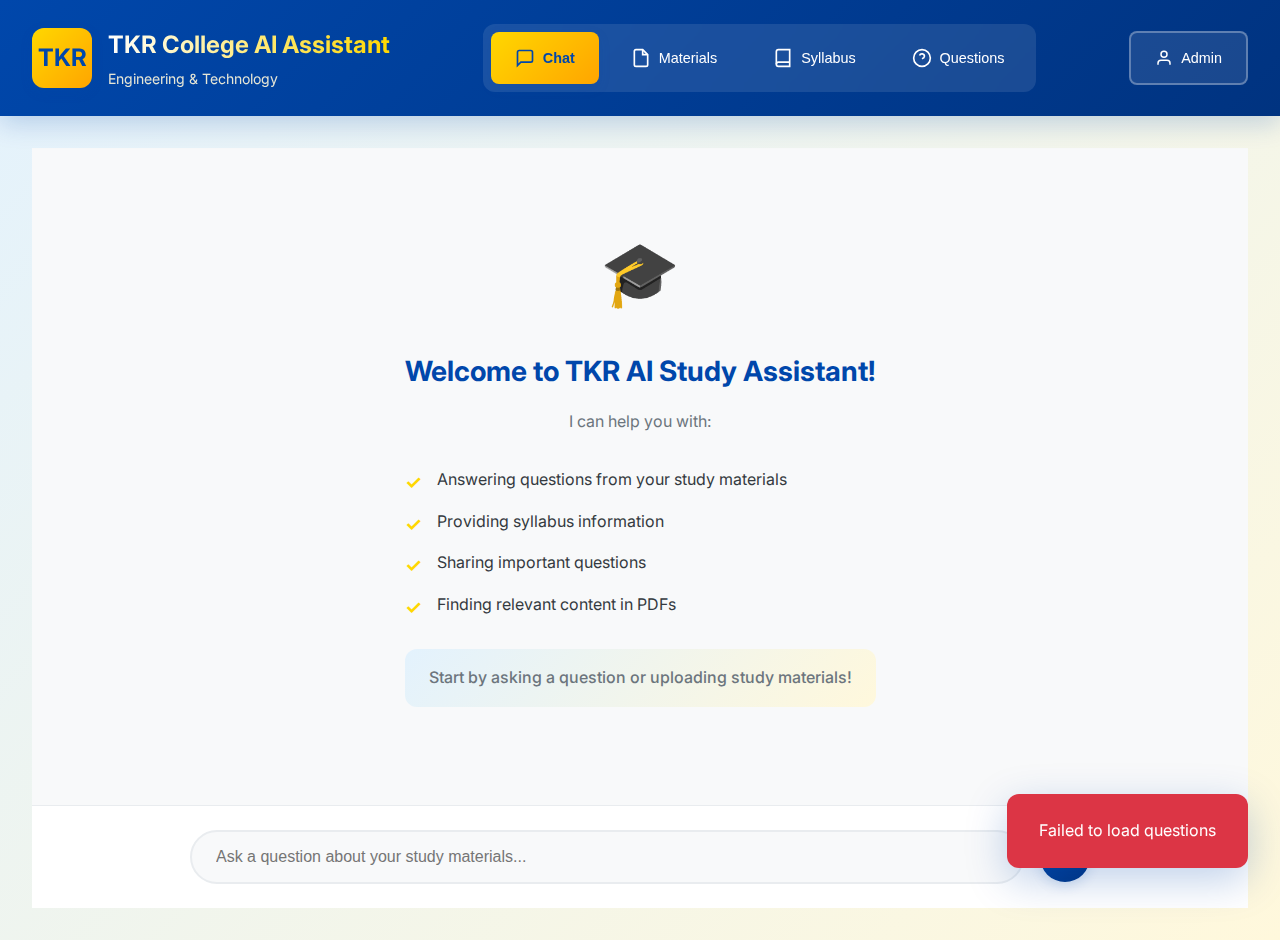
<file: frontend/index.html>
<!DOCTYPE html>
<html lang="en">

<head>
    <meta charset="UTF-8">
    <meta name="viewport" content="width=device-width, initial-scale=1.0">
    <title>TKR College - AI Study Assistant</title>
    <meta name="description"
        content="TKR College of Engineering and Technology AI-powered study assistant for materials, syllabus, and question answering">
    <link rel="icon" type="image/x-icon" href="favicon.ico">
    <link rel="stylesheet" href="style.css">
    <link rel="preconnect" href="https://fonts.googleapis.com">
    <link rel="preconnect" href="https://fonts.gstatic.com" crossorigin>
    <link href="https://fonts.googleapis.com/css2?family=Inter:wght@300;400;500;600;700&display=swap" rel="stylesheet">
</head>

<body>
    <!-- Header -->
    <header class="header">
        <div class="header-content">
            <div class="logo-section">
                <div class="logo-icon">TKR</div>
                <div class="logo-text">
                    <h1>TKR College AI Assistant</h1>
                    <p>Engineering & Technology</p>
                </div>
            </div>
            <nav class="nav-tabs">
                <button class="nav-tab active" data-tab="chat">
                    <svg width="20" height="20" viewBox="0 0 24 24" fill="none" stroke="currentColor" stroke-width="2">
                        <path d="M21 15a2 2 0 0 1-2 2H7l-4 4V5a2 2 0 0 1 2-2h14a2 2 0 0 1 2 2z"></path>
                    </svg>
                    Chat
                </button>
                <button class="nav-tab" data-tab="materials">
                    <svg width="20" height="20" viewBox="0 0 24 24" fill="none" stroke="currentColor" stroke-width="2">
                        <path d="M14 2H6a2 2 0 0 0-2 2v16a2 2 0 0 0 2 2h12a2 2 0 0 0 2-2V8z"></path>
                        <polyline points="14 2 14 8 20 8"></polyline>
                    </svg>
                    Materials
                </button>
                <button class="nav-tab" data-tab="syllabus">
                    <svg width="20" height="20" viewBox="0 0 24 24" fill="none" stroke="currentColor" stroke-width="2">
                        <path d="M4 19.5A2.5 2.5 0 0 1 6.5 17H20"></path>
                        <path d="M6.5 2H20v20H6.5A2.5 2.5 0 0 1 4 19.5v-15A2.5 2.5 0 0 1 6.5 2z"></path>
                    </svg>
                    Syllabus
                </button>
                <button class="nav-tab" data-tab="questions">
                    <svg width="20" height="20" viewBox="0 0 24 24" fill="none" stroke="currentColor" stroke-width="2">
                        <circle cx="12" cy="12" r="10"></circle>
                        <path d="M9.09 9a3 3 0 0 1 5.83 1c0 2-3 3-3 3"></path>
                        <line x1="12" y1="17" x2="12.01" y2="17"></line>
                    </svg>
                    Questions
                </button>
                <button class="nav-tab" data-tab="upload" id="upload-tab-btn" style="display: none;">
                    <svg width="20" height="20" viewBox="0 0 24 24" fill="none" stroke="currentColor" stroke-width="2">
                        <path d="M21 15v4a2 2 0 0 1-2 2H5a2 2 0 0 1-2-2v-4"></path>
                        <polyline points="17 8 12 3 7 8"></polyline>
                        <line x1="12" y1="3" x2="12" y2="15"></line>
                    </svg>
                    Upload
                </button>
                <button class="nav-tab" data-tab="manage-subjects" id="manage-subjects-tab-btn" style="display: none;">
                    <svg width="20" height="20" viewBox="0 0 24 24" fill="none" stroke="currentColor" stroke-width="2">
                        <path d="M4 19.5A2.5 2.5 0 0 1 6.5 17H20"></path>
                        <path d="M6.5 2H20v20H6.5A2.5 2.5 0 0 1 4 19.5v-15A2.5 2.5 0 0 1 6.5 2z"></path>
                    </svg>
                    Manage Subjects
                </button>
            </nav>
            <div class="admin-controls">
                <button class="admin-btn" id="admin-btn">
                    <svg width="18" height="18" viewBox="0 0 24 24" fill="none" stroke="currentColor" stroke-width="2">
                        <path d="M20 21v-2a4 4 0 0 0-4-4H8a4 4 0 0 0-4 4v2"></path>
                        <circle cx="12" cy="7" r="4"></circle>
                    </svg>
                    <span id="admin-btn-text">Admin</span>
                </button>
            </div>
        </div>
    </header>

    <!-- Main Content -->
    <main class="main-content">
        <!-- Chat Tab -->
        <div class="tab-content active" id="chat-tab">
            <div class="chat-container">
                <div class="chat-sidebar">
                    <h3>Filter by Subject</h3>
                    <select id="chat-subject-filter" class="subject-select">
                        <option value="">All Subjects</option>
                    </select>
                    <div class="chat-info">
                        <div class="info-card">
                            <svg width="24" height="24" viewBox="0 0 24 24" fill="none" stroke="currentColor"
                                stroke-width="2">
                                <circle cx="12" cy="12" r="10"></circle>
                                <path d="M12 16v-4"></path>
                                <path d="M12 8h.01"></path>
                            </svg>
                            <p>Ask questions about your study materials, get syllabus information, or request important
                                questions.</p>
                        </div>
                    </div>
                </div>

                <div class="chat-main">
                    <div class="chat-messages" id="chat-messages">
                        <div class="welcome-message">
                            <div class="welcome-icon">🎓</div>
                            <h2>Welcome to TKR AI Study Assistant!</h2>
                            <p>I can help you with:</p>
                            <ul>
                                <li>Answering questions from your study materials</li>
                                <li>Providing syllabus information</li>
                                <li>Sharing important questions</li>
                                <li>Finding relevant content in PDFs</li>
                            </ul>
                            <p class="welcome-tip">Start by asking a question or uploading study materials!</p>
                        </div>
                    </div>

                    <div class="chat-input-container">
                        <div class="typing-indicator" id="typing-indicator" style="display: none;">
                            <span></span>
                            <span></span>
                            <span></span>
                        </div>
                        <form class="chat-input-form" id="chat-form">
                            <input type="text" id="chat-input"
                                placeholder="Ask a question about your study materials..." autocomplete="off">
                            <button type="submit" class="send-button">
                                <svg width="20" height="20" viewBox="0 0 24 24" fill="none" stroke="currentColor"
                                    stroke-width="2">
                                    <line x1="22" y1="2" x2="11" y2="13"></line>
                                    <polygon points="22 2 15 22 11 13 2 9 22 2"></polygon>
                                </svg>
                            </button>
                        </form>
                    </div>
                </div>
            </div>
        </div>

        <!-- Materials Tab -->
        <div class="tab-content" id="materials-tab">
            <div class="content-header">
                <h2>Study Materials</h2>
                <select id="materials-subject-filter" class="subject-select">
                    <option value="">All Subjects</option>
                </select>
            </div>
            <div class="materials-grid" id="materials-grid">
                <div class="empty-state">
                    <svg width="64" height="64" viewBox="0 0 24 24" fill="none" stroke="currentColor"
                        stroke-width="1.5">
                        <path d="M14 2H6a2 2 0 0 0-2 2v16a2 2 0 0 0 2 2h12a2 2 0 0 0 2-2V8z"></path>
                        <polyline points="14 2 14 8 20 8"></polyline>
                    </svg>
                    <h3>No materials yet</h3>
                    <p>Upload PDF materials to get started</p>
                </div>
            </div>
        </div>

        <!-- Syllabus Tab -->
        <div class="tab-content" id="syllabus-tab">
            <div class="content-header">
                <h2>Course Syllabus</h2>
                <select id="syllabus-subject-filter" class="subject-select">
                    <option value="">Select Subject</option>
                </select>
            </div>
            <div class="syllabus-content" id="syllabus-content">
                <div class="empty-state">
                    <svg width="64" height="64" viewBox="0 0 24 24" fill="none" stroke="currentColor"
                        stroke-width="1.5">
                        <path d="M4 19.5A2.5 2.5 0 0 1 6.5 17H20"></path>
                        <path d="M6.5 2H20v20H6.5A2.5 2.5 0 0 1 4 19.5v-15A2.5 2.5 0 0 1 6.5 2z"></path>
                    </svg>
                    <h3>Select a subject</h3>
                    <p>Choose a subject to view its syllabus</p>
                </div>
            </div>
        </div>

        <!-- Questions Tab -->
        <div class="tab-content" id="questions-tab">
            <div class="content-header">
                <h2>Important Questions</h2>
                <div class="filter-group">
                    <select id="questions-subject-filter" class="subject-select">
                        <option value="">All Subjects</option>
                    </select>
                    <select id="questions-type-filter" class="type-select">
                        <option value="">All Types</option>
                        <option value="short">Short Answer</option>
                        <option value="long">Long Answer</option>
                        <option value="numerical">Numerical</option>
                        <option value="mcq">MCQ</option>
                    </select>
                    <select id="questions-unit-filter" class="type-select">
                        <option value="">All Units</option>
                        <option value="1">Unit 1</option>
                        <option value="2">Unit 2</option>
                        <option value="3">Unit 3</option>
                        <option value="4">Unit 4</option>
                        <option value="5">Unit 5</option>
                    </select>
                </div>
            </div>
            <div class="questions-list" id="questions-list">
                <div class="empty-state">
                    <svg width="64" height="64" viewBox="0 0 24 24" fill="none" stroke="currentColor"
                        stroke-width="1.5">
                        <circle cx="12" cy="12" r="10"></circle>
                        <path d="M9.09 9a3 3 0 0 1 5.83 1c0 2-3 3-3 3"></path>
                        <line x1="12" y1="17" x2="12.01" y2="17"></line>
                    </svg>
                    <h3>No questions available</h3>
                    <p>Important questions will appear here</p>
                </div>
            </div>
        </div>

        <!-- Upload Tab -->
        <div class="tab-content" id="upload-tab">
            <div class="upload-container">
                <h2>Upload Content</h2>
                <p class="upload-description">Add materials, syllabus, or important questions</p>

                <!-- Upload Type Tabs -->
                <div class="upload-tabs">
                    <button class="upload-tab-btn active" data-upload-type="material">📄 Materials</button>
                    <button class="upload-tab-btn" data-upload-type="syllabus">📚 Syllabus</button>
                    <button class="upload-tab-btn" data-upload-type="question">❓ Questions</button>
                </div>

                <!-- Material Upload Form -->
                <div class="upload-form-container active" id="material-upload">
                    <form id="upload-form" class="upload-form">
                        <div class="form-group">
                            <label for="upload-subject">Subject *</label>
                            <select id="upload-subject" class="subject-select" required>
                                <option value="">Select Subject</option>
                            </select>
                        </div>

                        <div class="form-group">
                            <label for="upload-title">Title *</label>
                            <input type="text" id="upload-title" placeholder="e.g., Chapter 1 - Introduction" required>
                        </div>

                        <div class="form-group">
                            <label for="upload-description">Description</label>
                            <textarea id="upload-description" placeholder="Brief description of the material"
                                rows="3"></textarea>
                        </div>

                        <div class="form-group">
                            <label>PDF File *</label>
                            <div class="file-upload-area" id="file-upload-area">
                                <input type="file" id="file-input" accept=".pdf" required hidden>
                                <svg width="48" height="48" viewBox="0 0 24 24" fill="none" stroke="currentColor"
                                    stroke-width="1.5">
                                    <path d="M21 15v4a2 2 0 0 1-2 2H5a2 2 0 0 1-2-2v-4"></path>
                                    <polyline points="17 8 12 3 7 8"></polyline>
                                    <line x1="12" y1="3" x2="12" y2="15"></line>
                                </svg>
                                <p>Click to upload or drag and drop</p>
                                <span>PDF files only (Max 50MB)</span>
                            </div>
                            <div class="file-info" id="file-info" style="display: none;"></div>
                        </div>

                        <button type="submit" class="submit-button" id="upload-button">
                            <svg width="20" height="20" viewBox="0 0 24 24" fill="none" stroke="currentColor"
                                stroke-width="2">
                                <path d="M21 15v4a2 2 0 0 1-2 2H5a2 2 0 0 1-2-2v-4"></path>
                                <polyline points="17 8 12 3 7 8"></polyline>
                                <line x1="12" y1="3" x2="12" y2="15"></line>
                            </svg>
                            Upload Material
                        </button>
                    </form>

                    <div class="upload-progress" id="upload-progress" style="display: none;">
                        <div class="progress-bar">
                            <div class="progress-fill" id="progress-fill"></div>
                        </div>
                        <p id="progress-text">Uploading...</p>
                    </div>
                </div>

                <!-- Syllabus Upload Form -->
                <div class="upload-form-container" id="syllabus-upload">
                    <form id="syllabus-form" class="upload-form">
                        <div class="form-group">
                            <label for="syllabus-subject">Subject *</label>
                            <select id="syllabus-subject" class="subject-select" required>
                                <option value="">Select Subject</option>
                            </select>
                        </div>

                        <div class="form-group">
                            <label for="syllabus-unit-number">Unit Number *</label>
                            <input type="number" id="syllabus-unit-number" placeholder="e.g., 1" min="1" required>
                        </div>

                        <div class="form-group">
                            <label for="syllabus-unit-name">Unit Name *</label>
                            <input type="text" id="syllabus-unit-name" placeholder="e.g., Introduction to Programming"
                                required>
                        </div>

                        <div class="form-group">
                            <label for="syllabus-topics">Topics *</label>
                            <textarea id="syllabus-topics" placeholder="List all topics covered in this unit" rows="5"
                                required></textarea>
                        </div>

                        <div class="form-group">
                            <label for="syllabus-outcomes">Learning Outcomes</label>
                            <textarea id="syllabus-outcomes" placeholder="Expected learning outcomes (optional)"
                                rows="3"></textarea>
                        </div>

                        <button type="submit" class="submit-button">
                            <svg width="20" height="20" viewBox="0 0 24 24" fill="none" stroke="currentColor"
                                stroke-width="2">
                                <path d="M21 15v4a2 2 0 0 1-2 2H5a2 2 0 0 1-2-2v-4"></path>
                                <polyline points="17 8 12 3 7 8"></polyline>
                                <line x1="12" y1="3" x2="12" y2="15"></line>
                            </svg>
                            Add Syllabus Unit
                        </button>
                    </form>
                </div>

                <!-- Question Upload Form -->
                <div class="upload-form-container" id="question-upload">
                    <form id="question-form" class="upload-form">
                        <div class="form-group">
                            <label for="question-subject">Subject *</label>
                            <select id="question-subject" class="subject-select" required>
                                <option value="">Select Subject</option>
                            </select>
                        </div>

                        <div class="form-group">
                            <label for="question-unit">Unit Number</label>
                            <input type="number" id="question-unit" placeholder="e.g., 1" min="1">
                        </div>

                        <div class="form-group">
                            <label for="question-type">Question Type *</label>
                            <select id="question-type" required>
                                <option value="short">Short Answer</option>
                                <option value="long">Long Answer</option>
                                <option value="numerical">Numerical</option>
                                <option value="mcq">MCQ</option>
                            </select>
                        </div>

                        <div class="form-group">
                            <label for="question-difficulty">Difficulty *</label>
                            <select id="question-difficulty" required>
                                <option value="easy">Easy</option>
                                <option value="medium" selected>Medium</option>
                                <option value="hard">Hard</option>
                            </select>
                        </div>

                        <div class="form-group">
                            <label for="question-text">Question *</label>
                            <textarea id="question-text" placeholder="Enter the question" rows="4" required></textarea>
                        </div>

                        <div class="form-group">
                            <label for="question-answer">Answer</label>
                            <textarea id="question-answer" placeholder="Enter the answer (optional)"
                                rows="6"></textarea>
                        </div>

                        <button type="submit" class="submit-button">
                            <svg width="20" height="20" viewBox="0 0 24 24" fill="none" stroke="currentColor"
                                stroke-width="2">
                                <path d="M21 15v4a2 2 0 0 1-2 2H5a2 2 0 0 1-2-2v-4"></path>
                                <polyline points="17 8 12 3 7 8"></polyline>
                                <line x1="12" y1="3" x2="12" y2="15"></line>
                            </svg>
                            Add Question
                        </button>
                    </form>
                </div>
            </div>
        </div>

        <!-- Manage Subjects Tab -->
        <div class="tab-content" id="manage-subjects-tab">
            <div class="upload-container">
                <h2>Manage Subjects</h2>
                <p class="upload-description">Add or remove subjects from the system</p>

                <!-- Add Subject Form -->
                <div class="form-section">
                    <h3>Add New Subject</h3>
                    <form id="add-subject-form" class="upload-form">
                        <div class="form-group">
                            <label for="new-subject-code">Subject Code *</label>
                            <input type="text" id="new-subject-code" placeholder="e.g., CS101" required>
                        </div>

                        <div class="form-group">
                            <label for="new-subject-name">Subject Name *</label>
                            <input type="text" id="new-subject-name" placeholder="e.g., Data Structures" required>
                        </div>

                        <div class="form-group">
                            <label for="new-subject-semester">Semester *</label>
                            <input type="number" id="new-subject-semester" placeholder="e.g., 3" min="1" max="8"
                                required>
                        </div>

                        <div class="form-group">
                            <label for="new-subject-department">Department *</label>
                            <input type="text" id="new-subject-department" placeholder="e.g., Computer Science"
                                required>
                        </div>

                        <button type="submit" class="submit-button">
                            <svg width="20" height="20" viewBox="0 0 24 24" fill="none" stroke="currentColor"
                                stroke-width="2">
                                <line x1="12" y1="5" x2="12" y2="19"></line>
                                <line x1="5" y1="12" x2="19" y2="12"></line>
                            </svg>
                            Add Subject
                        </button>
                    </form>
                </div>

                <!-- Existing Subjects List -->
                <div class="form-section" style="margin-top: 2rem;">
                    <h3>Existing Subjects</h3>
                    <div id="subjects-list" class="subjects-list">
                        <!-- Subjects will be loaded here -->
                    </div>
                </div>
            </div>
        </div>
    </main>

    <!-- Toast Notification -->
    <div class="toast" id="toast"></div>

    <!-- Markdown Parser Library -->
    <script src="marked.min.js"></script>
    <script src="script.js"></script>
</body>

</html>
</file>
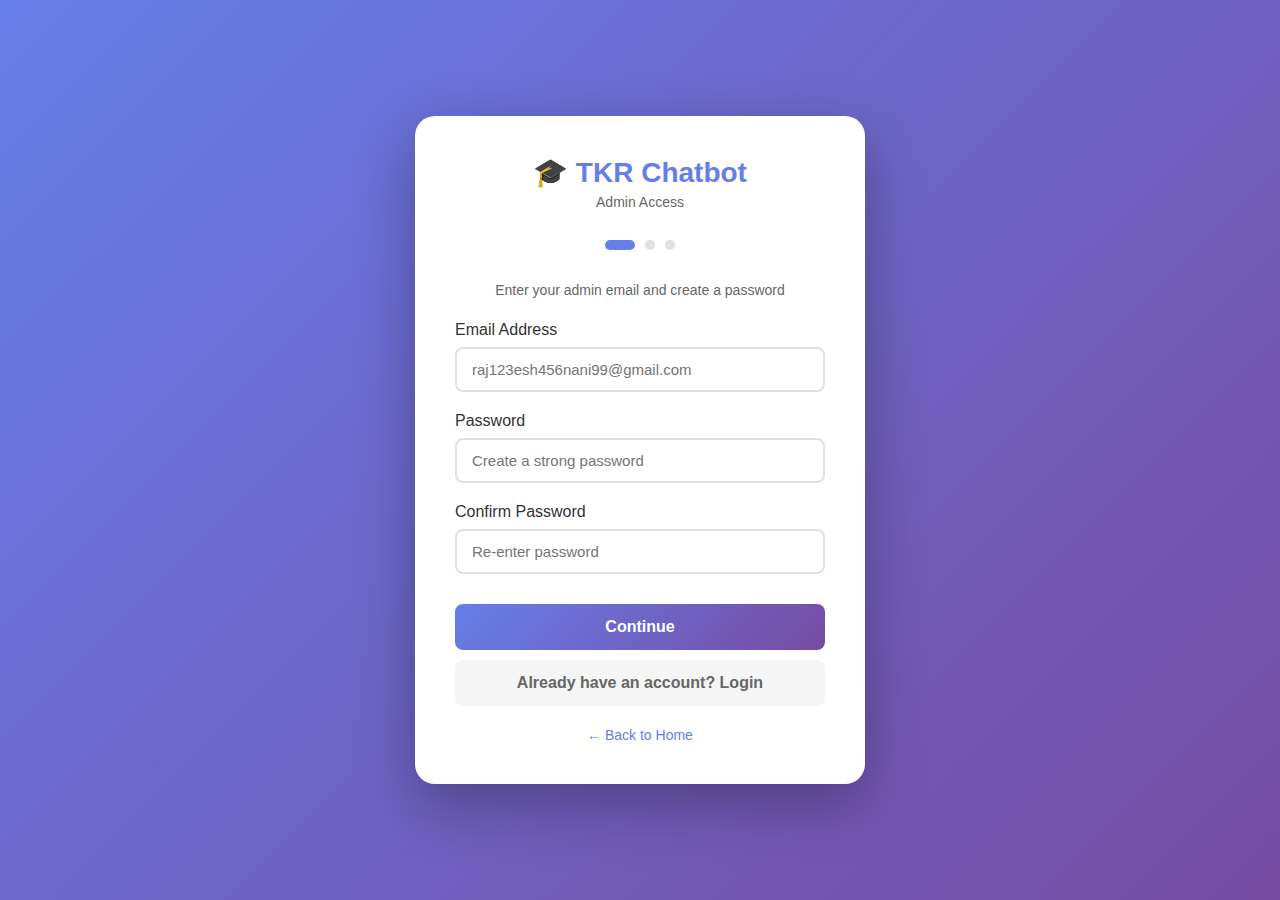
<file: frontend/admin-login.html>
<!DOCTYPE html>
<html lang="en">

<head>
    <meta charset="UTF-8">
    <meta name="viewport" content="width=device-width, initial-scale=1.0">
    <title>Admin Login - TKR Chatbot</title>
    <style>
        * {
            margin: 0;
            padding: 0;
            box-sizing: border-box;
        }

        body {
            font-family: 'Segoe UI', Tahoma, Geneva, Verdana, sans-serif;
            background: linear-gradient(135deg, #667eea 0%, #764ba2 100%);
            min-height: 100vh;
            display: flex;
            justify-content: center;
            align-items: center;
            padding: 20px;
        }

        .login-container {
            background: white;
            border-radius: 20px;
            box-shadow: 0 20px 60px rgba(0, 0, 0, 0.3);
            max-width: 450px;
            width: 100%;
            padding: 40px;
            animation: slideIn 0.5s ease-out;
        }

        @keyframes slideIn {
            from {
                opacity: 0;
                transform: translateY(-20px);
            }

            to {
                opacity: 1;
                transform: translateY(0);
            }
        }

        .logo {
            text-align: center;
            margin-bottom: 30px;
        }

        .logo h1 {
            color: #667eea;
            font-size: 28px;
            margin-bottom: 5px;
        }

        .logo p {
            color: #666;
            font-size: 14px;
        }

        .form-step {
            display: none;
        }

        .form-step.active {
            display: block;
            animation: fadeIn 0.3s ease-in;
        }

        @keyframes fadeIn {
            from {
                opacity: 0;
            }

            to {
                opacity: 1;
            }
        }

        .form-group {
            margin-bottom: 20px;
        }

        label {
            display: block;
            margin-bottom: 8px;
            color: #333;
            font-weight: 500;
        }

        input {
            width: 100%;
            padding: 12px 15px;
            border: 2px solid #e0e0e0;
            border-radius: 8px;
            font-size: 15px;
            transition: all 0.3s;
        }

        input:focus {
            outline: none;
            border-color: #667eea;
            box-shadow: 0 0 0 3px rgba(102, 126, 234, 0.1);
        }

        .btn {
            width: 100%;
            padding: 14px;
            border: none;
            border-radius: 8px;
            font-size: 16px;
            font-weight: 600;
            cursor: pointer;
            transition: all 0.3s;
            margin-top: 10px;
        }

        .btn-primary {
            background: linear-gradient(135deg, #667eea 0%, #764ba2 100%);
            color: white;
        }

        .btn-primary:hover {
            transform: translateY(-2px);
            box-shadow: 0 10px 20px rgba(102, 126, 234, 0.3);
        }

        .btn-primary:disabled {
            opacity: 0.6;
            cursor: not-allowed;
            transform: none;
        }

        .btn-secondary {
            background: #f5f5f5;
            color: #666;
        }

        .btn-secondary:hover {
            background: #e0e0e0;
        }

        .alert {
            padding: 12px 15px;
            border-radius: 8px;
            margin-bottom: 20px;
            display: none;
        }

        .alert.show {
            display: block;
            animation: slideDown 0.3s ease-out;
        }

        @keyframes slideDown {
            from {
                opacity: 0;
                transform: translateY(-10px);
            }

            to {
                opacity: 1;
                transform: translateY(0);
            }
        }

        .alert-success {
            background: #d4edda;
            color: #155724;
            border: 1px solid #c3e6cb;
        }

        .alert-error {
            background: #f8d7da;
            color: #721c24;
            border: 1px solid #f5c6cb;
        }

        .alert-info {
            background: #d1ecf1;
            color: #0c5460;
            border: 1px solid #bee5eb;
        }

        .step-indicator {
            display: flex;
            justify-content: center;
            margin-bottom: 30px;
            gap: 10px;
        }

        .step-dot {
            width: 10px;
            height: 10px;
            border-radius: 50%;
            background: #e0e0e0;
            transition: all 0.3s;
        }

        .step-dot.active {
            background: #667eea;
            width: 30px;
            border-radius: 5px;
        }

        .info-text {
            text-align: center;
            color: #666;
            font-size: 14px;
            margin-bottom: 20px;
            line-height: 1.5;
        }

        .code-input {
            text-align: center;
            font-size: 24px;
            letter-spacing: 10px;
            font-weight: bold;
        }

        .back-link {
            text-align: center;
            margin-top: 20px;
        }

        .back-link a {
            color: #667eea;
            text-decoration: none;
            font-size: 14px;
        }

        .back-link a:hover {
            text-decoration: underline;
        }

        .loading {
            display: inline-block;
            width: 20px;
            height: 20px;
            border: 3px solid #f3f3f3;
            border-top: 3px solid #667eea;
            border-radius: 50%;
            animation: spin 1s linear infinite;
            margin-left: 10px;
        }

        @keyframes spin {
            0% {
                transform: rotate(0deg);
            }

            100% {
                transform: rotate(360deg);
            }
        }
    </style>
</head>

<body>
    <div class="login-container">
        <div class="logo">
            <h1>🎓 TKR Chatbot</h1>
            <p>Admin Access</p>
        </div>

        <div class="step-indicator">
            <div class="step-dot active" id="dot1"></div>
            <div class="step-dot" id="dot2"></div>
            <div class="step-dot" id="dot3"></div>
        </div>

        <div id="alert" class="alert"></div>

        <!-- Step 1: Email & Password -->
        <div id="step1" class="form-step active">
            <div class="info-text">
                Enter your admin email and create a password
            </div>
            <div class="form-group">
                <label for="email">Email Address</label>
                <input type="email" id="email" placeholder="raj123esh456nani99@gmail.com" required>
            </div>
            <div class="form-group">
                <label for="password">Password</label>
                <input type="password" id="password" placeholder="Create a strong password" required>
            </div>
            <div class="form-group">
                <label for="confirmPassword">Confirm Password</label>
                <input type="password" id="confirmPassword" placeholder="Re-enter password" required>
            </div>
            <button class="btn btn-primary" onclick="register()">Continue</button>
            <button class="btn btn-secondary" onclick="switchToLogin()">Already have an account? Login</button>
        </div>

        <!-- Step 2: Email Verification -->
        <div id="step2" class="form-step">
            <div class="info-text">
                We've sent a 6-digit code to <strong id="emailDisplay"></strong>
            </div>
            <div class="form-group">
                <label for="verificationCode">Verification Code</label>
                <input type="text" id="verificationCode" class="code-input" maxlength="6" placeholder="000000" required>
            </div>
            <button class="btn btn-primary" onclick="verifyEmail()">Verify Email</button>
            <button class="btn btn-secondary" onclick="resendCode()">Resend Code</button>
        </div>

        <!-- Step 3: Login -->
        <div id="step3" class="form-step">
            <div class="info-text">
                Welcome back! Please login to continue
            </div>
            <div class="form-group">
                <label for="loginEmail">Email Address</label>
                <input type="email" id="loginEmail" placeholder="raj123esh456nani99@gmail.com" required>
            </div>
            <div class="form-group">
                <label for="loginPassword">Password</label>
                <input type="password" id="loginPassword" placeholder="Enter your password" required>
            </div>
            <button class="btn btn-primary" onclick="login()">Login</button>
            <button class="btn btn-secondary" onclick="switchToRegister()">Create new account</button>
        </div>

        <div class="back-link">
            <a href="index.html">← Back to Home</a>
        </div>
    </div>

    <script>
        const API_URL = 'http://localhost:5000/api';
        let currentEmail = '';

        function showAlert(message, type = 'info') {
            const alert = document.getElementById('alert');
            alert.className = `alert alert-${type} show`;
            alert.textContent = message;
            setTimeout(() => {
                alert.classList.remove('show');
            }, 5000);
        }

        function showStep(stepNumber) {
            document.querySelectorAll('.form-step').forEach(step => step.classList.remove('active'));
            document.querySelectorAll('.step-dot').forEach(dot => dot.classList.remove('active'));

            document.getElementById(`step${stepNumber}`).classList.add('active');
            document.getElementById(`dot${stepNumber}`).classList.add('active');
        }

        function switchToLogin() {
            showStep(3);
        }

        function switchToRegister() {
            showStep(1);
        }

        async function register() {
            const email = document.getElementById('email').value.trim();
            const password = document.getElementById('password').value;
            const confirmPassword = document.getElementById('confirmPassword').value;

            if (!email || !password || !confirmPassword) {
                showAlert('Please fill in all fields', 'error');
                return;
            }

            if (password !== confirmPassword) {
                showAlert('Passwords do not match', 'error');
                return;
            }

            if (password.length < 6) {
                showAlert('Password must be at least 6 characters', 'error');
                return;
            }

            try {
                const response = await fetch(`${API_URL}/admin/register`, {
                    method: 'POST',
                    headers: { 'Content-Type': 'application/json' },
                    body: JSON.stringify({ email, password })
                });

                const data = await response.json();

                if (data.success) {
                    currentEmail = email;
                    showAlert('Account created! Sending verification code...', 'success');
                    await sendVerificationCode(email);
                } else {
                    showAlert(data.error || 'Registration failed', 'error');
                }
            } catch (error) {
                showAlert('Network error. Please try again.', 'error');
                console.error(error);
            }
        }

        async function sendVerificationCode(email) {
            try {
                const response = await fetch(`${API_URL}/admin/send-verification`, {
                    method: 'POST',
                    headers: { 'Content-Type': 'application/json' },
                    body: JSON.stringify({ email })
                });

                const data = await response.json();

                if (data.success) {
                    document.getElementById('emailDisplay').textContent = email;
                    showStep(2);
                    showAlert(data.message, 'success');
                } else {
                    showAlert(data.error || 'Failed to send verification code', 'error');
                }
            } catch (error) {
                showAlert('Network error. Please try again.', 'error');
                console.error(error);
            }
        }

        async function verifyEmail() {
            const code = document.getElementById('verificationCode').value.trim();

            if (!code || code.length !== 6) {
                showAlert('Please enter the 6-digit code', 'error');
                return;
            }

            try {
                const response = await fetch(`${API_URL}/admin/verify-email`, {
                    method: 'POST',
                    headers: { 'Content-Type': 'application/json' },
                    body: JSON.stringify({ email: currentEmail, code })
                });

                const data = await response.json();

                if (data.success) {
                    showAlert('Email verified! You can now login.', 'success');
                    setTimeout(() => {
                        document.getElementById('loginEmail').value = currentEmail;
                        showStep(3);
                    }, 1500);
                } else {
                    showAlert(data.error || 'Verification failed', 'error');
                }
            } catch (error) {
                showAlert('Network error. Please try again.', 'error');
                console.error(error);
            }
        }

        async function resendCode() {
            showAlert('Sending new code...', 'info');
            await sendVerificationCode(currentEmail);
        }

        async function login() {
            const email = document.getElementById('loginEmail').value.trim();
            const password = document.getElementById('loginPassword').value;

            if (!email || !password) {
                showAlert('Please fill in all fields', 'error');
                return;
            }

            try {
                const response = await fetch(`${API_URL}/admin/login`, {
                    method: 'POST',
                    headers: { 'Content-Type': 'application/json' },
                    body: JSON.stringify({ email, password })
                });

                const data = await response.json();

                if (data.success) {
                    // Store session token
                    localStorage.setItem('admin_session', data.session_token);
                    localStorage.setItem('admin_email', data.email);

                    showAlert('Login successful! Redirecting...', 'success');
                    setTimeout(() => {
                        window.location.href = 'index.html';
                    }, 1500);
                } else {
                    showAlert(data.error || 'Login failed', 'error');
                }
            } catch (error) {
                showAlert('Network error. Please try again.', 'error');
                console.error(error);
            }
        }

        // Check if already logged in
        window.addEventListener('DOMContentLoaded', async () => {
            const sessionToken = localStorage.getItem('admin_session');
            if (sessionToken) {
                try {
                    const response = await fetch(`${API_URL}/admin/check-auth`, {
                        method: 'POST',
                        headers: { 'Content-Type': 'application/json' },
                        body: JSON.stringify({ session_token: sessionToken })
                    });

                    const data = await response.json();

                    if (data.authenticated) {
                        window.location.href = 'index.html';
                    }
                } catch (error) {
                    console.error('Auth check failed:', error);
                }
            }
        });

        // Allow Enter key to submit
        document.addEventListener('keypress', (e) => {
            if (e.key === 'Enter') {
                const activeStep = document.querySelector('.form-step.active');
                if (activeStep.id === 'step1') register();
                else if (activeStep.id === 'step2') verifyEmail();
                else if (activeStep.id === 'step3') login();
            }
        });
    </script>
</body>

</html>
</file>
<file: frontend/style.css>
/* TKR College Chatbot - Modern UI with Blue & Yellow Theme */

:root {
    /* TKR Brand Colors */
    --primary-blue: #0047AB;
    --primary-yellow: #FFD700;
    --dark-blue: #003380;
    --light-blue: #4A90E2;
    --pale-blue: #E3F2FD;
    --dark-yellow: #FFA500;
    --light-yellow: #FFF8DC;

    /* Neutral Colors */
    --white: #FFFFFF;
    --off-white: #F8F9FA;
    --light-gray: #E9ECEF;
    --gray: #6C757D;
    --dark-gray: #343A40;
    --black: #000000;

    /* Semantic Colors */
    --success: #28A745;
    --warning: #FFC107;
    --error: #DC3545;
    --info: #17A2B8;

    /* Shadows */
    --shadow-sm: 0 2px 4px rgba(0, 71, 171, 0.1);
    --shadow-md: 0 4px 12px rgba(0, 71, 171, 0.15);
    --shadow-lg: 0 8px 24px rgba(0, 71, 171, 0.2);
    --shadow-xl: 0 12px 40px rgba(0, 71, 171, 0.25);

    /* Transitions */
    --transition-fast: 0.15s ease;
    --transition-normal: 0.3s ease;
    --transition-slow: 0.5s ease;

    /* Spacing */
    --spacing-xs: 0.25rem;
    --spacing-sm: 0.5rem;
    --spacing-md: 1rem;
    --spacing-lg: 1.5rem;
    --spacing-xl: 2rem;
    --spacing-2xl: 3rem;

    /* Border Radius */
    --radius-sm: 0.375rem;
    --radius-md: 0.5rem;
    --radius-lg: 0.75rem;
    --radius-xl: 1rem;
    --radius-full: 9999px;
}

* {
    margin: 0;
    padding: 0;
    box-sizing: border-box;
}

body {
    font-family: 'Inter', -apple-system, BlinkMacSystemFont, 'Segoe UI', Roboto, sans-serif;
    background: linear-gradient(135deg, var(--pale-blue) 0%, var(--light-yellow) 100%);
    color: var(--dark-gray);
    line-height: 1.6;
    min-height: 100vh;
}

/* Header */
.header {
    background: linear-gradient(135deg, var(--primary-blue) 0%, var(--dark-blue) 100%);
    color: var(--white);
    padding: var(--spacing-lg) var(--spacing-xl);
    box-shadow: var(--shadow-lg);
    position: sticky;
    top: 0;
    z-index: 100;
    backdrop-filter: blur(10px);
    transition: transform 0.3s ease-in-out;
}

.header.header-hidden {
    transform: translateY(-100%);
}


.header-content {
    max-width: 1400px;
    margin: 0 auto;
    display: flex;
    justify-content: space-between;
    align-items: center;
    gap: var(--spacing-xl);
    flex-wrap: wrap;
}

.logo-section {
    display: flex;
    align-items: center;
    gap: var(--spacing-md);
}

.logo-icon {
    width: 60px;
    height: 60px;
    background: linear-gradient(135deg, var(--primary-yellow) 0%, var(--dark-yellow) 100%);
    color: var(--primary-blue);
    border-radius: var(--radius-lg);
    display: flex;
    align-items: center;
    justify-content: center;
    font-weight: 700;
    font-size: 1.5rem;
    box-shadow: var(--shadow-md);
    transition: transform var(--transition-normal);
}

.logo-icon:hover {
    transform: scale(1.05) rotate(5deg);
}

.logo-text h1 {
    font-size: 1.5rem;
    font-weight: 700;
    margin-bottom: 0.25rem;
    background: linear-gradient(90deg, var(--white) 0%, var(--primary-yellow) 100%);
    -webkit-background-clip: text;
    -webkit-text-fill-color: transparent;
    background-clip: text;
}

.logo-text p {
    font-size: 0.875rem;
    opacity: 0.9;
    color: var(--light-yellow);
}

/* Navigation Tabs */
.nav-tabs {
    display: flex;
    gap: var(--spacing-sm);
    background: rgba(255, 255, 255, 0.1);
    padding: var(--spacing-sm);
    border-radius: var(--radius-lg);
    backdrop-filter: blur(10px);
}

.nav-tab {
    display: flex;
    align-items: center;
    gap: var(--spacing-sm);
    padding: var(--spacing-md) var(--spacing-lg);
    background: transparent;
    color: var(--white);
    border: none;
    border-radius: var(--radius-md);
    font-size: 0.9rem;
    font-weight: 500;
    cursor: pointer;
    transition: all var(--transition-normal);
    position: relative;
    overflow: hidden;
}

.nav-tab::before {
    content: '';
    position: absolute;
    top: 0;
    left: 0;
    width: 100%;
    height: 100%;
    background: linear-gradient(135deg, var(--primary-yellow) 0%, var(--dark-yellow) 100%);
    opacity: 0;
    transition: opacity var(--transition-normal);
    z-index: -1;
}

.nav-tab:hover::before {
    opacity: 0.2;
}

.nav-tab.active {
    background: linear-gradient(135deg, var(--primary-yellow) 0%, var(--dark-yellow) 100%);
    color: var(--primary-blue);
    font-weight: 600;
    box-shadow: var(--shadow-md);
}

.nav-tab svg {
    transition: transform var(--transition-normal);
}

.nav-tab:hover svg {
    transform: translateY(-2px);
}

/* Admin Controls */
.admin-controls {
    display: flex;
    align-items: center;
}

.admin-btn {
    display: flex;
    align-items: center;
    gap: var(--spacing-sm);
    padding: var(--spacing-md) var(--spacing-lg);
    background: rgba(255, 255, 255, 0.1);
    color: var(--white);
    border: 2px solid rgba(255, 255, 255, 0.3);
    border-radius: var(--radius-md);
    font-size: 0.9rem;
    font-weight: 500;
    cursor: pointer;
    transition: all var(--transition-normal);
}

.admin-btn:hover {
    background: rgba(255, 255, 255, 0.2);
    border-color: var(--primary-yellow);
}

.admin-btn.admin-logged-in {
    background: linear-gradient(135deg, var(--primary-yellow) 0%, var(--dark-yellow) 100%);
    color: var(--primary-blue);
    border-color: var(--primary-yellow);
    font-weight: 600;
}

.admin-btn.admin-logged-in:hover {
    transform: translateY(-2px);
    box-shadow: var(--shadow-md);
}

/* Main Content */
.main-content {
    max-width: 1400px;
    margin: var(--spacing-xl) auto;
    padding: 0 var(--spacing-xl);
}

.tab-content {
    display: none;
    animation: fadeIn var(--transition-normal);
}

.tab-content.active {
    display: block;
}

@keyframes fadeIn {
    from {
        opacity: 0;
        transform: translateY(10px);
    }

    to {
        opacity: 1;
        transform: translateY(0);
    }
}

/* Chat Container - Full Width Design */
.chat-container {
    display: flex;
    flex-direction: column;
    height: calc(100vh - 140px);
    max-width: 100%;
    margin: 0 auto;
    background: var(--off-white);
}

.chat-sidebar {
    display: none;
    /* Hidden by default - full-width chat */
}

.chat-main {
    flex: 1;
    display: flex;
    flex-direction: column;
    height: 100%;
    max-width: 100%;
}

.chat-messages {
    flex: 1;
    overflow-y: auto;
    padding: var(--spacing-xl);
    background: var(--off-white);
    display: flex;
    flex-direction: column;
    gap: var(--spacing-lg);
}

/* Welcome Message */
.welcome-message {
    max-width: 800px;
    margin: auto;
    text-align: center;
    padding: var(--spacing-xl);
}

.welcome-icon {
    font-size: 4rem;
    margin-bottom: var(--spacing-lg);
    animation: bounce 2s infinite;
}

@keyframes bounce {

    0%,
    100% {
        transform: translateY(0);
    }

    50% {
        transform: translateY(-10px);
    }
}

.welcome-message h2 {
    color: var(--primary-blue);
    margin-bottom: var(--spacing-md);
    font-size: 1.75rem;
}

.welcome-message p {
    color: var(--gray);
    margin-bottom: var(--spacing-lg);
}

.welcome-message ul {
    text-align: left;
    list-style: none;
    margin-bottom: var(--spacing-lg);
}

.welcome-message li {
    padding: var(--spacing-sm) 0;
    color: var(--dark-gray);
    position: relative;
    padding-left: var(--spacing-xl);
}

.welcome-message li::before {
    content: '✓';
    position: absolute;
    left: 0;
    color: var(--primary-yellow);
    font-weight: 700;
    font-size: 1.2rem;
}

.welcome-tip {
    background: linear-gradient(135deg, var(--pale-blue) 0%, var(--light-yellow) 100%);
    padding: var(--spacing-md) var(--spacing-lg);
    border-radius: var(--radius-lg);
    font-weight: 500;
    color: var(--primary-blue);
}

/* Chat Messages */
.message {
    display: flex;
    gap: var(--spacing-md);
    max-width: 80%;
    animation: slideIn var(--transition-normal);
}

@keyframes slideIn {
    from {
        opacity: 0;
        transform: translateX(-20px);
    }

    to {
        opacity: 1;
        transform: translateX(0);
    }
}

.message.user {
    flex-direction: row-reverse;
}

.message-avatar {
    width: 40px;
    height: 40px;
    border-radius: var(--radius-full);
    display: flex;
    align-items: center;
    justify-content: center;
    font-weight: 600;
    font-size: 1.1rem;
    flex-shrink: 0;
}

.message.user .message-avatar {
    background: linear-gradient(135deg, var(--primary-blue) 0%, var(--dark-blue) 100%);
    color: var(--white);
}

.message.bot .message-avatar {
    background: linear-gradient(135deg, var(--primary-yellow) 0%, var(--dark-yellow) 100%);
    color: var(--primary-blue);
}

.message-content {
    flex: 1;
    padding: var(--spacing-lg);
    border-radius: var(--radius-lg);
    line-height: 1.6;
    max-width: 100%;
}

.message.user .message-content {
    background: linear-gradient(135deg, var(--primary-blue) 0%, var(--dark-blue) 100%);
    color: var(--white);
}

.message.bot .message-content {
    background: var(--white);
    color: var(--dark-gray);
    border: 1px solid var(--light-gray);
}

.message-content p {
    margin: 0 0 var(--spacing-sm) 0;
}

.message-content p:last-child {
    margin-bottom: 0;
}

.message-content ul,
.message-content ol {
    margin: var(--spacing-sm) 0;
    padding-left: var(--spacing-xl);
}

.message-content li {
    margin: var(--spacing-xs) 0;
}

.message-content code {
    background: rgba(0, 0, 0, 0.05);
    padding: 2px 6px;
    border-radius: var(--radius-sm);
    font-family: 'Courier New', monospace;
    font-size: 0.9em;
}

.message.user .message-content code {
    background: rgba(255, 255, 255, 0.2);
}

.message-text {
    margin-bottom: var(--spacing-sm);
    white-space: pre-wrap;
    word-wrap: break-word;
}

.message-sources {
    margin-top: var(--spacing-md);
    padding-top: var(--spacing-md);
    border-top: 1px solid rgba(0, 71, 171, 0.1);
    font-size: 0.875rem;
}

.message.user .message-sources {
    border-top-color: rgba(255, 255, 255, 0.2);
}

.message-sources strong {
    display: block;
    margin-bottom: var(--spacing-sm);
    color: var(--primary-blue);
}

.message.user .message-sources strong {
    color: var(--primary-yellow);
}

.source-item {
    padding: var(--spacing-sm);
    background: rgba(255, 255, 255, 0.5);
    border-radius: var(--radius-sm);
    margin-top: var(--spacing-xs);
}

.message.user .source-item {
    background: rgba(255, 255, 255, 0.1);
}

/* Chat Input */
.chat-input-container {
    padding: var(--spacing-lg) var(--spacing-xl);
    background: var(--white);
    border-top: 1px solid var(--light-gray);
}

.typing-indicator {
    display: flex;
    gap: var(--spacing-xs);
    padding: var(--spacing-md);
    margin-bottom: var(--spacing-sm);
}

.typing-indicator span {
    width: 8px;
    height: 8px;
    background: var(--primary-blue);
    border-radius: var(--radius-full);
    animation: typing 1.4s infinite;
}

.typing-indicator span:nth-child(2) {
    animation-delay: 0.2s;
}

.typing-indicator span:nth-child(3) {
    animation-delay: 0.4s;
}

@keyframes typing {

    0%,
    60%,
    100% {
        transform: translateY(0);
        opacity: 0.5;
    }

    30% {
        transform: translateY(-10px);
        opacity: 1;
    }
}

.chat-input-form {
    display: flex;
    gap: var(--spacing-md);
    max-width: 900px;
    margin: 0 auto;
    align-items: center;
}

.chat-input-form input {
    flex: 1;
    padding: var(--spacing-md) var(--spacing-lg);
    border: 2px solid var(--light-gray);
    border-radius: var(--radius-full);
    font-size: 1rem;
    transition: all var(--transition-normal);
    background: var(--off-white);
}

.chat-input-form input:focus {
    outline: none;
    border-color: var(--primary-blue);
    background: var(--white);
    box-shadow: 0 0 0 3px rgba(0, 102, 204, 0.1);
}

.send-button {
    width: 50px;
    height: 50px;
    min-width: 50px;
    border-radius: var(--radius-full);
    background: linear-gradient(135deg, var(--primary-blue) 0%, var(--dark-blue) 100%);
    color: var(--white);
    border: none;
    cursor: pointer;
    display: flex;
    align-items: center;
    justify-content: center;
    transition: all var(--transition-normal);
    box-shadow: var(--shadow-md);
}

.send-button:hover {
    transform: scale(1.05);
    box-shadow: var(--shadow-lg);
}

.send-button:active {
    transform: scale(0.95);
}

.send-button:disabled {
    opacity: 0.5;
    cursor: not-allowed;
    transform: none;
}

/* Content Header */
.content-header {
    display: flex;
    justify-content: space-between;
    align-items: center;
    margin-bottom: var(--spacing-xl);
    padding: var(--spacing-lg);
    background: var(--white);
    border-radius: var(--radius-xl);
    box-shadow: var(--shadow-md);
}

.content-header h2 {
    color: var(--primary-blue);
    font-size: 1.75rem;
}

.filter-group {
    display: flex;
    gap: var(--spacing-md);
}

/* Select Inputs */
.subject-select,
.type-select {
    padding: var(--spacing-md) var(--spacing-lg);
    border: 2px solid var(--light-gray);
    border-radius: var(--radius-md);
    font-size: 1rem;
    font-family: inherit;
    background: var(--white);
    cursor: pointer;
    transition: all var(--transition-normal);
    min-width: 200px;
}

.subject-select:focus,
.type-select:focus {
    outline: none;
    border-color: var(--primary-blue);
    box-shadow: 0 0 0 3px rgba(0, 71, 171, 0.1);
}

/* Materials Grid */
.materials-grid {
    display: grid;
    grid-template-columns: repeat(auto-fill, minmax(300px, 1fr));
    gap: var(--spacing-lg);
}

.material-card {
    background: var(--white);
    border-radius: var(--radius-lg);
    padding: var(--spacing-xl);
    box-shadow: var(--shadow-md);
    transition: all var(--transition-normal);
    border: 2px solid transparent;
    position: relative;
    overflow: hidden;
}

.material-card::before {
    content: '';
    position: absolute;
    top: 0;
    left: 0;
    width: 100%;
    height: 4px;
    background: linear-gradient(90deg, var(--primary-blue) 0%, var(--primary-yellow) 100%);
}

.material-card:hover {
    transform: translateY(-5px);
    box-shadow: var(--shadow-xl);
    border-color: var(--primary-blue);
}

.material-icon {
    width: 60px;
    height: 60px;
    background: linear-gradient(135deg, var(--pale-blue) 0%, var(--light-yellow) 100%);
    border-radius: var(--radius-lg);
    display: flex;
    align-items: center;
    justify-content: center;
    margin-bottom: var(--spacing-lg);
}

.material-icon svg {
    color: var(--primary-blue);
}

.material-card h3 {
    color: var(--primary-blue);
    margin-bottom: var(--spacing-sm);
    font-size: 1.25rem;
}

.material-meta {
    display: flex;
    gap: var(--spacing-lg);
    margin: var(--spacing-md) 0;
    font-size: 0.875rem;
    color: var(--gray);
}

.material-description {
    color: var(--dark-gray);
    margin-bottom: var(--spacing-lg);
    line-height: 1.6;
}

.material-actions {
    display: flex;
    gap: var(--spacing-md);
}

.btn {
    padding: var(--spacing-sm) var(--spacing-lg);
    border: none;
    border-radius: var(--radius-md);
    font-size: 0.9rem;
    font-weight: 500;
    cursor: pointer;
    transition: all var(--transition-normal);
    display: inline-flex;
    align-items: center;
    gap: var(--spacing-sm);
}

.btn-primary {
    background: linear-gradient(135deg, var(--primary-blue) 0%, var(--dark-blue) 100%);
    color: var(--white);
    box-shadow: var(--shadow-sm);
}

.btn-primary:hover {
    transform: translateY(-2px);
    box-shadow: var(--shadow-md);
}

.btn-secondary {
    background: var(--light-gray);
    color: var(--dark-gray);
}

.btn-secondary:hover {
    background: var(--gray);
    color: var(--white);
}

.btn-danger {
    background: var(--error);
    color: var(--white);
    box-shadow: var(--shadow-sm);
}

.btn-danger:hover {
    background: #c82333;
    transform: translateY(-2px);
    box-shadow: var(--shadow-md);
}

.btn-sm {
    padding: var(--spacing-xs) var(--spacing-md);
    font-size: 0.8rem;
}

/* Syllabus Content */
.syllabus-content {
    background: var(--white);
    border-radius: var(--radius-xl);
    padding: var(--spacing-xl);
    box-shadow: var(--shadow-md);
}

.syllabus-unit {
    margin-bottom: var(--spacing-xl);
    padding: var(--spacing-xl);
    background: linear-gradient(135deg, var(--pale-blue) 0%, var(--white) 100%);
    border-radius: var(--radius-lg);
    border-left: 4px solid var(--primary-yellow);
    transition: all var(--transition-normal);
}

.syllabus-unit:hover {
    box-shadow: var(--shadow-md);
    transform: translateX(5px);
}

.syllabus-unit h3 {
    color: var(--primary-blue);
    margin-bottom: var(--spacing-md);
    font-size: 1.25rem;
}

.syllabus-unit h4 {
    color: var(--dark-blue);
    margin: var(--spacing-md) 0 var(--spacing-sm);
}

.syllabus-unit p {
    color: var(--dark-gray);
    line-height: 1.6;
    margin-bottom: var(--spacing-sm);
}

/* Questions List */
.questions-list {
    display: flex;
    flex-direction: column;
    gap: var(--spacing-lg);
}

.question-card {
    background: var(--white);
    border-radius: var(--radius-lg);
    padding: var(--spacing-xl);
    box-shadow: var(--shadow-md);
    transition: all var(--transition-normal);
    border-left: 4px solid var(--primary-blue);
}

.question-card:hover {
    box-shadow: var(--shadow-lg);
    transform: translateX(5px);
}

.question-header {
    display: flex;
    justify-content: space-between;
    align-items: start;
    margin-bottom: var(--spacing-md);
    gap: var(--spacing-md);
}

.question-badges {
    display: flex;
    gap: var(--spacing-sm);
    flex-shrink: 0;
}

.badge {
    padding: var(--spacing-xs) var(--spacing-md);
    border-radius: var(--radius-full);
    font-size: 0.75rem;
    font-weight: 600;
    text-transform: uppercase;
}

.badge-type {
    background: var(--pale-blue);
    color: var(--primary-blue);
}

.badge-difficulty {
    background: var(--light-yellow);
    color: var(--dark-yellow);
}

.question-text {
    color: var(--dark-blue);
    font-weight: 600;
    margin-bottom: var(--spacing-md);
    font-size: 1.1rem;
}

.question-answer {
    color: var(--dark-gray);
    line-height: 1.6;
    padding: var(--spacing-lg);
    background: var(--off-white);
    border-radius: var(--radius-md);
    border-left: 3px solid var(--primary-yellow);
}

/* Formatted answer elements */
.question-answer p {
    margin: 0 0 var(--spacing-md) 0;
}

.question-answer p:last-child {
    margin-bottom: 0;
}

.question-answer ol,
.question-answer ul {
    margin: var(--spacing-md) 0;
    padding-left: var(--spacing-xl);
}

.question-answer ol {
    list-style-type: decimal;
}

.question-answer ul {
    list-style-type: disc;
}

.question-answer li {
    margin-bottom: var(--spacing-sm);
    line-height: 1.6;
}

.question-answer li:last-child {
    margin-bottom: 0;
}

.question-answer strong {
    color: var(--dark-blue);
    font-weight: 600;
}

.question-answer br {
    display: block;
    content: "";
    margin-top: var(--spacing-xs);
}

/* Code blocks in answers */
.question-answer pre {
    background: #f8f9fa;
    border: 1px solid #e9ecef;
    border-left: 3px solid var(--primary-blue);
    border-radius: var(--radius-md);
    padding: var(--spacing-md);
    margin: var(--spacing-md) 0;
    overflow-x: visible;
    word-wrap: break-word;
    white-space: pre-wrap;
}

.question-answer code {
    font-family: 'Consolas', 'Monaco', 'Courier New', monospace;
    font-size: 0.9em;
    line-height: 1.5;
    color: #2d3748;
    word-break: break-word;
}

.question-answer pre code {
    display: block;
    white-space: pre-wrap;
    word-wrap: break-word;
}

/* Section headers in answers */
.question-answer .answer-section-header {
    font-weight: 700;
    color: var(--primary-blue);
    font-size: 1.05em;
    margin: var(--spacing-lg) 0 var(--spacing-sm) 0;
    padding-bottom: var(--spacing-xs);
    border-bottom: 2px solid var(--pale-blue);
}

.question-answer .answer-section-header:first-child {
    margin-top: 0;
}


/* Upload Form */
.upload-container {
    max-width: 700px;
    margin: 0 auto;
    background: var(--white);
    border-radius: var(--radius-xl);
    padding: var(--spacing-2xl);
    box-shadow: var(--shadow-lg);
}

.upload-container h2 {
    color: var(--primary-blue);
    margin-bottom: var(--spacing-sm);
    font-size: 1.75rem;
}

.upload-description {
    color: var(--gray);
    margin-bottom: var(--spacing-xl);
}

/* Upload Tabs */
.upload-tabs {
    display: flex;
    gap: var(--spacing-sm);
    margin-bottom: var(--spacing-xl);
    background: var(--off-white);
    padding: var(--spacing-sm);
    border-radius: var(--radius-lg);
}

.upload-tab-btn {
    flex: 1;
    padding: var(--spacing-md) var(--spacing-lg);
    background: transparent;
    border: none;
    border-radius: var(--radius-md);
    font-size: 1rem;
    font-weight: 500;
    cursor: pointer;
    transition: all var(--transition-normal);
    color: var(--gray);
}

.upload-tab-btn:hover {
    background: rgba(0, 71, 171, 0.1);
}

.upload-tab-btn.active {
    background: linear-gradient(135deg, var(--primary-blue) 0%, var(--dark-blue) 100%);
    color: var(--white);
    box-shadow: var(--shadow-sm);
}

.upload-form-container {
    display: none;
}

.upload-form-container.active {
    display: block;
    animation: fadeIn var(--transition-normal);
}

.form-group {
    margin-bottom: var(--spacing-xl);
}

.form-group label {
    display: block;
    color: var(--dark-blue);
    font-weight: 600;
    margin-bottom: var(--spacing-sm);
}

.form-group input[type="text"],
.form-group textarea {
    width: 100%;
    padding: var(--spacing-md) var(--spacing-lg);
    border: 2px solid var(--light-gray);
    border-radius: var(--radius-md);
    font-size: 1rem;
    font-family: inherit;
    transition: all var(--transition-normal);
}

.form-group input:focus,
.form-group textarea:focus {
    outline: none;
    border-color: var(--primary-blue);
    box-shadow: 0 0 0 3px rgba(0, 71, 171, 0.1);
}

.file-upload-area {
    border: 3px dashed var(--light-gray);
    border-radius: var(--radius-lg);
    padding: var(--spacing-2xl);
    text-align: center;
    cursor: pointer;
    transition: all var(--transition-normal);
    background: var(--off-white);
}

.file-upload-area:hover {
    border-color: var(--primary-blue);
    background: var(--pale-blue);
}

.file-upload-area svg {
    color: var(--primary-blue);
    margin-bottom: var(--spacing-md);
}

.file-upload-area p {
    color: var(--dark-blue);
    font-weight: 600;
    margin-bottom: var(--spacing-sm);
}

.file-upload-area span {
    color: var(--gray);
    font-size: 0.875rem;
}

.file-info {
    margin-top: var(--spacing-md);
    padding: var(--spacing-md);
    background: var(--pale-blue);
    border-radius: var(--radius-md);
    color: var(--primary-blue);
    font-weight: 500;
}

.submit-button {
    width: 100%;
    padding: var(--spacing-lg);
    background: linear-gradient(135deg, var(--primary-blue) 0%, var(--dark-blue) 100%);
    color: var(--white);
    border: none;
    border-radius: var(--radius-md);
    font-size: 1.1rem;
    font-weight: 600;
    cursor: pointer;
    transition: all var(--transition-normal);
    box-shadow: var(--shadow-md);
    display: flex;
    align-items: center;
    justify-content: center;
    gap: var(--spacing-md);
}

.submit-button:hover {
    transform: translateY(-2px);
    box-shadow: var(--shadow-lg);
}

.submit-button:active {
    transform: translateY(0);
}

.submit-button:disabled {
    opacity: 0.6;
    cursor: not-allowed;
}

/* Upload Progress */
.upload-progress {
    margin-top: var(--spacing-xl);
    text-align: center;
}

.progress-bar {
    width: 100%;
    height: 8px;
    background: var(--light-gray);
    border-radius: var(--radius-full);
    overflow: hidden;
    margin-bottom: var(--spacing-md);
}

.progress-fill {
    height: 100%;
    background: linear-gradient(90deg, var(--primary-blue) 0%, var(--primary-yellow) 100%);
    border-radius: var(--radius-full);
    transition: width var(--transition-normal);
    width: 0%;
}

#progress-text {
    color: var(--primary-blue);
    font-weight: 600;
}

/* Empty State */
.empty-state {
    text-align: center;
    padding: var(--spacing-2xl);
    background: var(--white);
    border-radius: var(--radius-xl);
    box-shadow: var(--shadow-md);
}

.empty-state svg {
    color: var(--gray);
    margin-bottom: var(--spacing-lg);
    opacity: 0.5;
}

.empty-state h3 {
    color: var(--dark-gray);
    margin-bottom: var(--spacing-sm);
}

.empty-state p {
    color: var(--gray);
}

/* Toast Notification */
.toast {
    position: fixed;
    bottom: var(--spacing-xl);
    right: var(--spacing-xl);
    padding: var(--spacing-lg) var(--spacing-xl);
    background: var(--dark-gray);
    color: var(--white);
    border-radius: var(--radius-lg);
    box-shadow: var(--shadow-xl);
    transform: translateY(200%);
    transition: transform var(--transition-normal);
    z-index: 1000;
    max-width: 400px;
}

.toast.show {
    transform: translateY(0);
}

.toast.success {
    background: var(--success);
}

.toast.error {
    background: var(--error);
}

.toast.warning {
    background: var(--warning);
}

/* Subjects Management */
.subjects-list {
    display: flex;
    flex-direction: column;
    gap: var(--spacing-md);
    margin-top: var(--spacing-lg);
}

.subject-card {
    display: flex;
    justify-content: space-between;
    align-items: center;
    padding: var(--spacing-lg);
    background: var(--white);
    border: 2px solid var(--light-gray);
    border-radius: var(--radius-lg);
    transition: all var(--transition-normal);
}

.subject-card:hover {
    border-color: var(--primary-blue);
    box-shadow: var(--shadow-md);
}

.subject-info h4 {
    color: var(--primary-blue);
    margin: 0 0 var(--spacing-xs) 0;
    font-size: 1.1rem;
}

.subject-info p {
    color: var(--gray);
    margin: 0;
    font-size: 0.9rem;
}

.form-section {
    background: var(--off-white);
    padding: var(--spacing-xl);
    border-radius: var(--radius-lg);
}

.form-section h3 {
    color: var(--primary-blue);
    margin-top: 0;
    margin-bottom: var(--spacing-lg);
}


/* ==================== RESPONSIVE DESIGN ==================== */

/* Tablet & Small Desktop (max-width: 1024px) */
@media (max-width: 1024px) {
    .chat-container {
        grid-template-columns: 1fr;
        height: calc(100vh - 180px);
    }

    .chat-sidebar {
        display: none;
    }

    .materials-grid {
        grid-template-columns: repeat(auto-fill, minmax(280px, 1fr));
    }

    .upload-form-container {
        padding: var(--spacing-lg);
    }

    .modal-content {
        width: 90%;
        max-width: 600px;
    }
}

/* Tablet (max-width: 768px) */
@media (max-width: 768px) {

    /* Header Adjustments - More compact */
    .header {
        padding: var(--spacing-sm) var(--spacing-md);
    }

    .header-content {
        flex-direction: column;
        align-items: stretch;
        gap: var(--spacing-sm);
    }

    .logo-section {
        justify-content: center;
    }

    .logo-icon {
        width: 45px;
        height: 45px;
        font-size: 1rem;
    }

    .logo-text h1 {
        font-size: 1.1rem;
    }

    .logo-text p {
        font-size: 0.75rem;
    }

    .nav-tabs {
        flex-wrap: wrap;
        justify-content: center;
        gap: var(--spacing-xs);
    }

    .nav-tab {
        flex: 1 1 auto;
        min-width: 80px;
        justify-content: center;
        padding: var(--spacing-xs) var(--spacing-sm);
        font-size: 0.8rem;
    }

    .nav-tab svg {
        width: 16px;
        height: 16px;
    }

    .admin-controls {
        justify-content: center;
    }

    .admin-btn {
        padding: var(--spacing-xs) var(--spacing-md);
        font-size: 0.85rem;
    }

    /* Main Content - Maximize space */
    .main-content {
        margin: var(--spacing-sm) auto;
        padding: 0 var(--spacing-sm);
    }

    /* Chat Container - Use maximum available height */
    .chat-container {
        height: calc(100vh - 160px);
        /* Reduced from 220px to give more chat space */
    }

    .chat-messages {
        padding: var(--spacing-sm);
    }

    .message {
        max-width: 100%;
        /* Use full width on mobile */
    }

    .message-content {
        padding: var(--spacing-sm) var(--spacing-md);
        font-size: 0.95rem;
    }

    .chat-input-container {
        padding: var(--spacing-sm);
    }

    .chat-input-form {
        gap: var(--spacing-xs);
    }

    .chat-input-form input {
        font-size: 16px;
        /* Prevent iOS zoom */
        padding: var(--spacing-sm) var(--spacing-md);
    }

    .send-button {
        width: 44px;
        height: 44px;
        min-width: 44px;
        /* Touch-friendly */
    }

    /* Content Headers */
    .content-header {
        flex-direction: column;
        align-items: stretch;
        padding: var(--spacing-sm) var(--spacing-md);
        gap: var(--spacing-sm);
    }

    .content-header h2 {
        font-size: 1.3rem;
        text-align: center;
    }

    .filter-group {
        flex-direction: column;
        gap: var(--spacing-xs);
    }

    .subject-select,
    .type-select {
        width: 100%;
        min-width: 100%;
        font-size: 16px;
        /* Prevent iOS zoom */
        padding: var(--spacing-sm);
    }

    /* Materials Grid */
    .materials-grid {
        grid-template-columns: 1fr;
        gap: var(--spacing-sm);
    }

    .material-card {
        padding: var(--spacing-md);
    }

    .material-actions {
        flex-wrap: wrap;
        gap: var(--spacing-xs);
    }

    .material-actions .btn {
        flex: 1;
        min-width: 100px;
        justify-content: center;
    }

    /* Question Cards */
    .questions-list {
        gap: var(--spacing-sm);
    }

    .question-card {
        padding: var(--spacing-sm) var(--spacing-md);
    }

    .question-header {
        flex-direction: column;
        align-items: flex-start;
        gap: var(--spacing-xs);
    }

    .question-badges {
        flex-wrap: wrap;
        width: 100%;
        gap: var(--spacing-xs);
    }

    .question-text {
        font-size: 0.95rem;
    }

    .question-answer {
        padding: var(--spacing-sm) var(--spacing-md);
        font-size: 0.9rem;
    }

    /* Upload Forms */
    .upload-container {
        padding: var(--spacing-md);
    }

    .upload-tabs {
        flex-direction: column;
        gap: var(--spacing-xs);
    }

    .upload-tab-btn {
        width: 100%;
        justify-content: center;
        padding: var(--spacing-sm);
    }

    .upload-form-container {
        padding: var(--spacing-sm);
    }

    .file-upload-area {
        min-height: 120px;
        padding: var(--spacing-md);
    }

    .form-row {
        flex-direction: column;
        gap: var(--spacing-sm);
    }

    .form-group {
        width: 100%;
    }

    .form-group input,
    .form-group select,
    .form-group textarea {
        font-size: 16px;
        /* Prevent iOS zoom */
        padding: var(--spacing-sm) var(--spacing-md);
    }

    .form-group textarea {
        min-height: 80px;
    }

    .submit-button {
        width: 100%;
        padding: var(--spacing-md);
    }

    /* Buttons */
    .btn {
        min-height: 44px;
        /* Touch-friendly */
        padding: var(--spacing-sm) var(--spacing-md);
    }

    .btn-sm {
        min-height: 36px;
        padding: var(--spacing-xs) var(--spacing-sm);
    }

    /* Modal Dialogs */
    .modal-content {
        width: 95%;
        max-width: 95%;
        margin: var(--spacing-sm);
        max-height: 90vh;
        overflow-y: auto;
    }

    .modal-header {
        padding: var(--spacing-sm) var(--spacing-md);
    }

    .modal-header h2 {
        font-size: 1.15rem;
    }

    .modal-body {
        padding: var(--spacing-sm) var(--spacing-md);
    }

    .modal-footer {
        padding: var(--spacing-md);
        flex-direction: column-reverse;
        gap: var(--spacing-sm);
    }

    .modal-footer .btn {
        width: 100%;
    }

    /* Syllabus */
    .syllabus-content {
        padding: var(--spacing-md);
    }

    .syllabus-unit {
        padding: var(--spacing-md);
        margin-bottom: var(--spacing-md);
    }

    .syllabus-unit h3 {
        font-size: 1.1rem;
    }

    /* Empty State */
    .empty-state {
        padding: var(--spacing-xl) var(--spacing-md);
    }

    .empty-state svg {
        width: 48px;
        height: 48px;
    }

    .empty-state h3 {
        font-size: 1rem;
    }
}

/* Mobile (max-width: 480px) */
@media (max-width: 480px) {

    /* Header */
    .header {
        padding: var(--spacing-xs) var(--spacing-sm);
    }

    .logo-icon {
        width: 40px;
        height: 40px;
        font-size: 1rem;
    }

    .logo-text h1 {
        font-size: 0.95rem;
    }

    .logo-text p {
        font-size: 0.7rem;
        display: none;
        /* Hide subtitle on very small screens */
    }

    .nav-tabs {
        padding: 4px;
        gap: 4px;
    }

    .nav-tab {
        padding: 6px 10px;
        font-size: 0.7rem;
        min-width: 70px;
    }

    .nav-tab svg {
        display: none;
        /* Hide icons on very small screens */
    }

    .admin-btn {
        padding: 6px 12px;
        font-size: 0.8rem;
    }

    /* Main Content */
    .main-content {
        margin: 8px auto;
        padding: 0 8px;
    }

    /* Chat */
    .chat-container {
        height: calc(100vh - 240px);
        /* Increased from 140px to give more space */
    }

    .chat-main {
        border-radius: var(--radius-lg);
    }

    .chat-messages {
        padding: var(--spacing-sm);
        gap: var(--spacing-md);
    }

    .message {
        max-width: 98%;
    }

    .message-avatar {
        width: 36px;
        height: 36px;
        font-size: 0.85rem;
    }

    .message-content {
        padding: var(--spacing-sm) var(--spacing-md);
        font-size: 0.9rem;
    }

    .message-text {
        font-size: 0.9rem;
    }

    .message-sources {
        font-size: 0.8rem;
    }

    .chat-input-container {
        padding: var(--spacing-sm);
    }

    .chat-input-form {
        gap: var(--spacing-sm);
    }

    .chat-input-form input {
        padding: var(--spacing-sm) var(--spacing-md);
        font-size: 16px;
    }

    .send-button {
        width: 44px;
        height: 44px;
        min-width: 44px;
    }

    /* Welcome Message */
    .welcome-message {
        padding: var(--spacing-lg);
    }

    .welcome-icon {
        font-size: 3rem;
    }

    .welcome-message h2 {
        font-size: 1.5rem;
    }

    .welcome-message p {
        font-size: 0.9rem;
    }

    /* Content Headers */
    .content-header {
        padding: var(--spacing-sm);
        margin-bottom: var(--spacing-md);
    }

    .content-header h2 {
        font-size: 1.25rem;
    }

    /* Cards */
    .material-card,
    .question-card {
        padding: var(--spacing-md);
        border-radius: var(--radius-md);
    }

    .material-icon {
        width: 48px;
        height: 48px;
        margin-bottom: var(--spacing-md);
    }

    .material-icon svg {
        width: 24px;
        height: 24px;
    }

    .material-card h3 {
        font-size: 1.1rem;
    }

    .material-meta {
        flex-direction: column;
        gap: var(--spacing-xs);
        font-size: 0.8rem;
    }

    .material-description {
        font-size: 0.9rem;
    }

    .material-actions {
        flex-direction: column;
        gap: var(--spacing-sm);
    }

    .material-actions .btn {
        width: 100%;
        justify-content: center;
    }

    /* Question Cards */
    .question-card {
        font-size: 0.9rem;
    }

    .question-text {
        font-size: 0.95rem;
    }

    .question-answer {
        font-size: 0.85rem;
    }

    .badge {
        font-size: 0.75rem;
        padding: var(--spacing-xs) var(--spacing-sm);
    }

    /* Upload Forms */
    .upload-form-container {
        padding: var(--spacing-sm);
    }

    .file-upload-area {
        min-height: 120px;
        padding: var(--spacing-md);
    }

    .file-upload-area svg {
        width: 40px;
        height: 40px;
    }

    .file-upload-area p {
        font-size: 0.85rem;
    }

    .file-info {
        font-size: 0.85rem;
        padding: var(--spacing-sm);
    }

    .form-group {
        margin-bottom: var(--spacing-md);
    }

    .form-group label {
        font-size: 0.9rem;
        margin-bottom: var(--spacing-xs);
    }

    .form-group input,
    .form-group select,
    .form-group textarea {
        padding: var(--spacing-sm) var(--spacing-md);
        font-size: 16px;
    }

    /* Buttons */
    .btn {
        padding: var(--spacing-sm) var(--spacing-md);
        font-size: 0.9rem;
        min-height: 44px;
    }

    .btn svg {
        width: 16px;
        height: 16px;
    }

    /* Modal */
    .modal-content {
        width: 98%;
        margin: var(--spacing-xs);
        border-radius: var(--radius-md);
    }

    .modal-header {
        padding: var(--spacing-sm) var(--spacing-md);
    }

    .modal-header h2 {
        font-size: 1.1rem;
    }

    .modal-body {
        padding: var(--spacing-sm) var(--spacing-md);
    }

    .close-modal {
        width: 32px;
        height: 32px;
    }

    /* Syllabus */
    .syllabus-unit {
        padding: var(--spacing-sm) var(--spacing-md);
    }

    .syllabus-unit h3 {
        font-size: 1rem;
    }

    .syllabus-unit h4 {
        font-size: 0.9rem;
    }

    .syllabus-unit p {
        font-size: 0.85rem;
    }

    /* Toast */
    .toast {
        max-width: 90%;
        font-size: 0.9rem;
        padding: var(--spacing-sm) var(--spacing-md);
    }

    /* Progress Bar */
    .upload-progress {
        margin-top: var(--spacing-sm);
    }

    .progress-text {
        font-size: 0.85rem;
    }
}

/* Extra Small Mobile (max-width: 375px) */
@media (max-width: 375px) {
    .logo-text h1 {
        font-size: 1rem;
    }

    .nav-tab {
        min-width: 70px;
        font-size: 0.7rem;
        padding: var(--spacing-xs) var(--spacing-sm);
    }

    .content-header h2 {
        font-size: 1.1rem;
    }

    .material-card h3,
    .question-card h3 {
        font-size: 1rem;
    }

    .btn {
        font-size: 0.85rem;
        padding: var(--spacing-sm);
    }

    .modal-header h2 {
        font-size: 1rem;
    }
}

/* Landscape Mobile Optimization */
@media (max-height: 500px) and (orientation: landscape) {
    .header {
        padding: var(--spacing-xs) var(--spacing-md);
    }

    .logo-icon {
        width: 40px;
        height: 40px;
    }

    .nav-tabs {
        padding: var(--spacing-xs);
    }

    .nav-tab {
        padding: var(--spacing-xs) var(--spacing-sm);
    }

    .chat-container {
        height: calc(100vh - 100px);
    }

    .chat-messages {
        padding: var(--spacing-sm);
    }

    .modal-content {
        max-height: 95vh;
    }
}

/* Print Styles */
@media print {

    .header,
    .nav-tabs,
    .admin-controls,
    .chat-input-container,
    .material-actions,
    .btn,
    .modal-overlay {
        display: none !important;
    }

    body {
        background: white;
    }

    .chat-messages,
    .syllabus-content,
    .materials-grid {
        box-shadow: none;
    }
}
</file>
